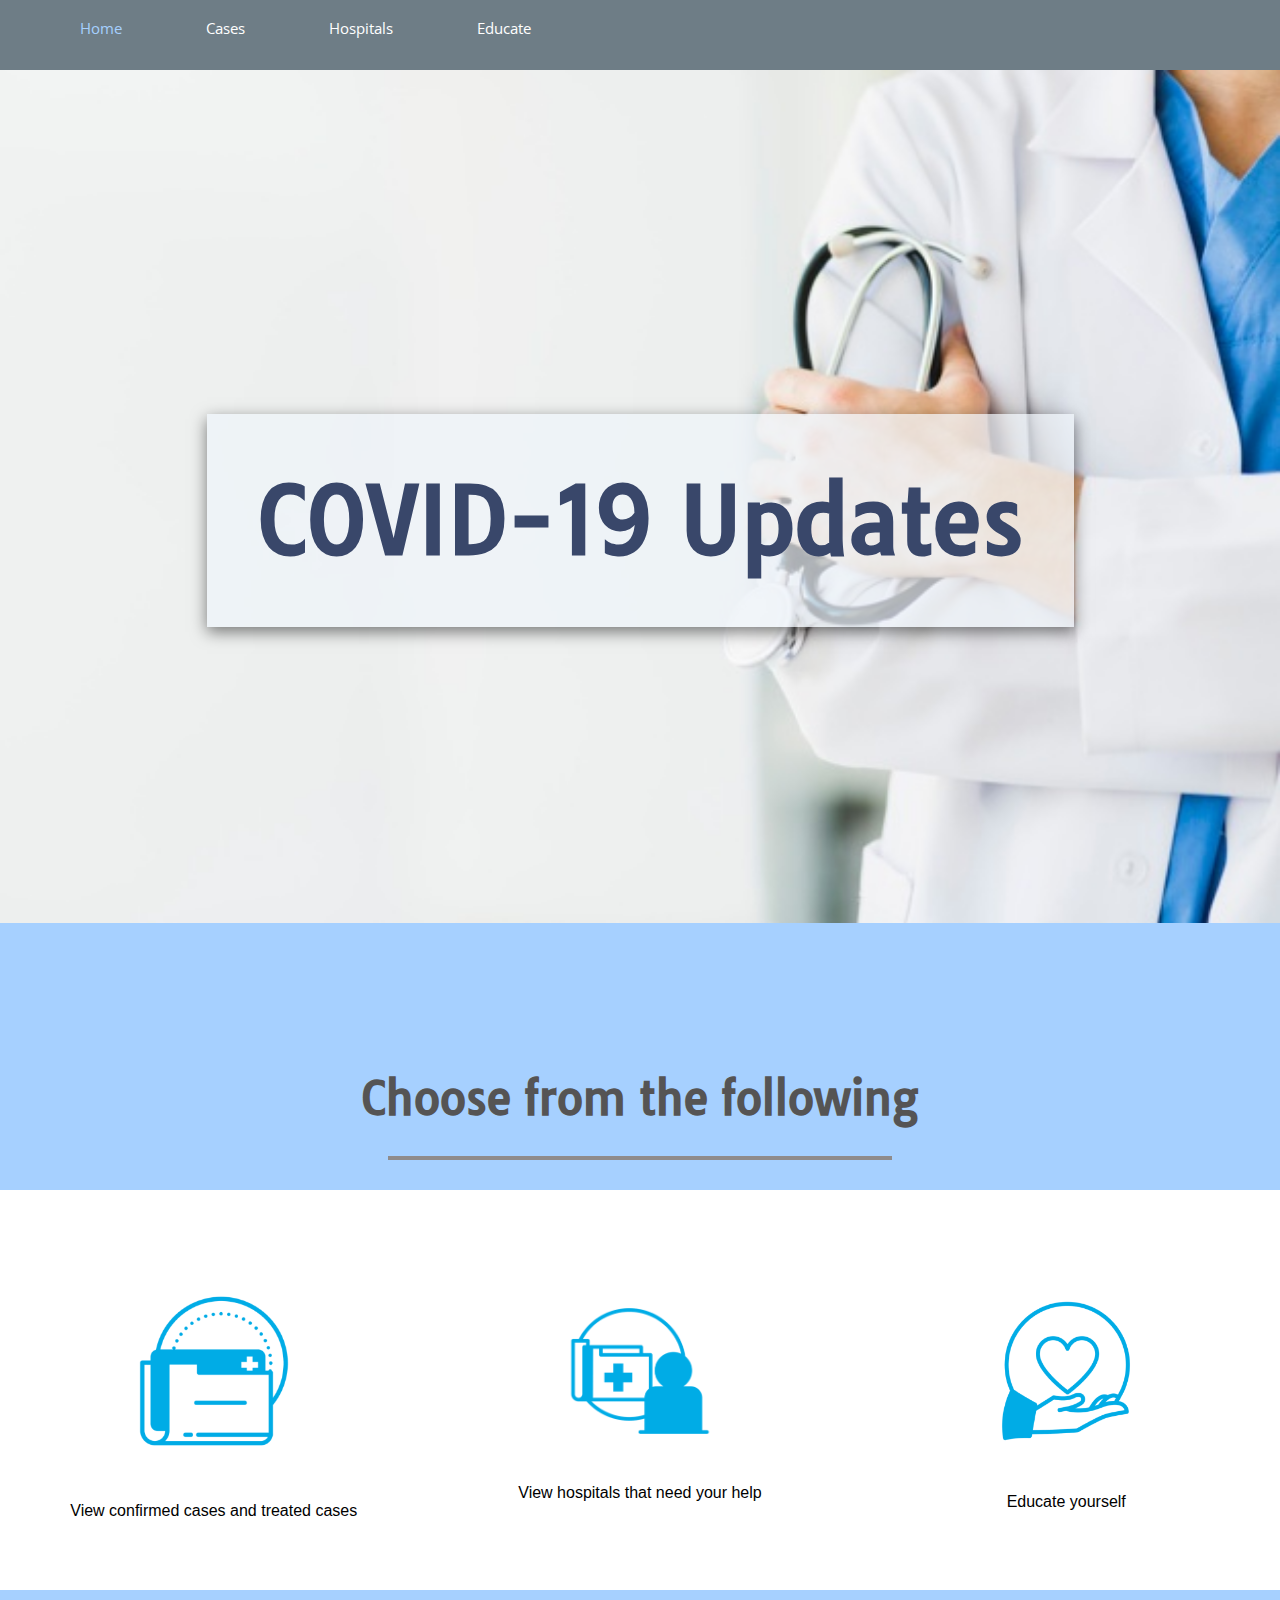
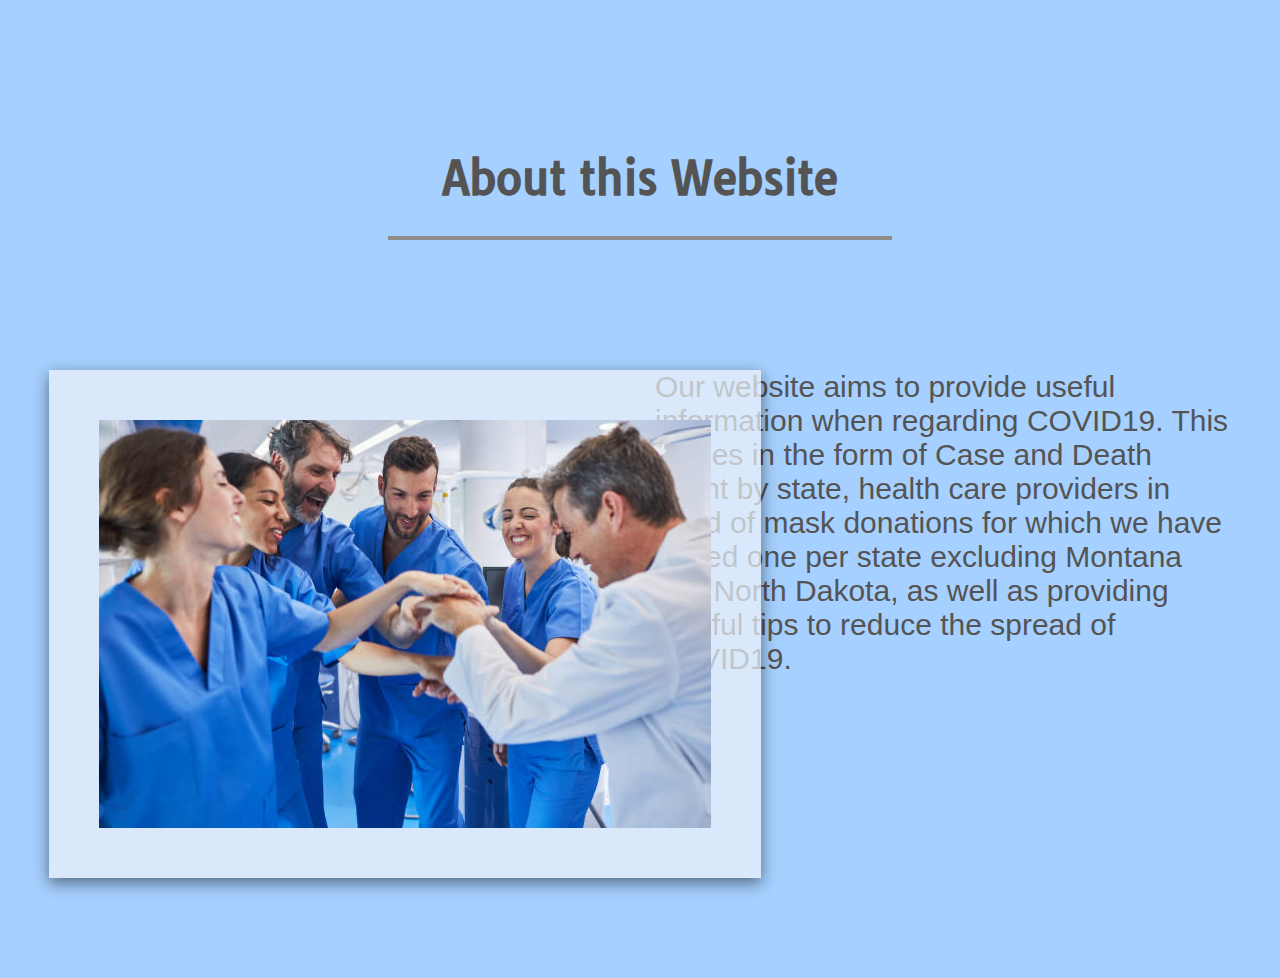
<file: index.html>
<!DOCTYPE html PUBLIC "-//W3C//DTD XHTML 1.0 Transitional//EN" "http://www.w3.org/TR/xhtml1/DTD/xhtml1-transitional.dtd">
<html xmlns="http://www.w3.org/1999/xhtml">
<head>
	<meta http-equiv="Content-Type" content="text/html; charset=iso-8859-1" />
	<meta charset="utf-8">
	<title>Project 2</title>
	<link href="style.css" rel="stylesheet" type="text/css" />
	<!--CHANGE FONT-->
	<link href="https://fonts.googleapis.com/css2?family=Open+Sans&family=Tauri&display=swap" rel="stylesheet">
</head>

<head>

<!--***CREATED A NAVIGATION BAR ***-->
<nav>
<ul>
	<li> <a class="current" href="index.html"> Home </a> </li>
	<li> <a href="cases.html"> Cases </a> </li>
  <li> <a href="hospitals.html"> Hospitals </a> </li>
  <li> <a href="educate.html"> Educate </a> </li
</ul>
</nav>

<body>

<!--Home SECTION -->
<div class= "welcome-content">
	<div class="hero-box">
<h1><center> COVID-19 Updates</center> </h1></head>
	</div>
</div>

<div class= "space"> </div>
<!--OPTIONS SECTION -->
<div class= "content">

	<h2> Choose from the following </h2>

	<div class="thick-line"> </div>

</div>

	<!--WHITE BOX FOR OPTIONS -->
<div class="white-box box-flex-row">

	<div class="col flex-center">
	<a href="cases.html"><img class="icon-size" src="imgs/icon1.png"> </a>
	<p>View confirmed cases and treated cases</p>
	</div>

	<div class="col flex-center">
	<a href="hospitals.html"><img class="icon-size" src="imgs/icon2.png"> </a>
	<p>View hospitals that need your help</p>
	</div>

	<div class="col flex-center">
	<a href="educate.html"><img class="icon-size" src="imgs/icon3.png"> </a>
	<p>Educate yourself</p>
	</div>
</div>


<div class= "space"> </div>

<!-- ABOUT SECTION -->
<div class="section"> </div>
	<div class="container">
			<div class="content">
				<h2> About this Website</h2>

				<div class="thick-line"> </div>

				<div class= "space"> </div>
				<div class="row">
					<div class="inner">
						<img class="hero-box" src="imgs/nurses.jpg">
					</div>
					<div class="inner">
						<p> Our website aims to provide useful information when regarding COVID19. This comes in the form of Case and Death count by state, health care providers in need of mask donations for which we have added one per state excluding Montana and North Dakota, as well as providing helpful tips to reduce the spread of COVID19.</p>
					</div>
				</div>
			</div>
		</div>
<div>

</div>

<div class= "space"> </div>
</body>
</html>
</file>
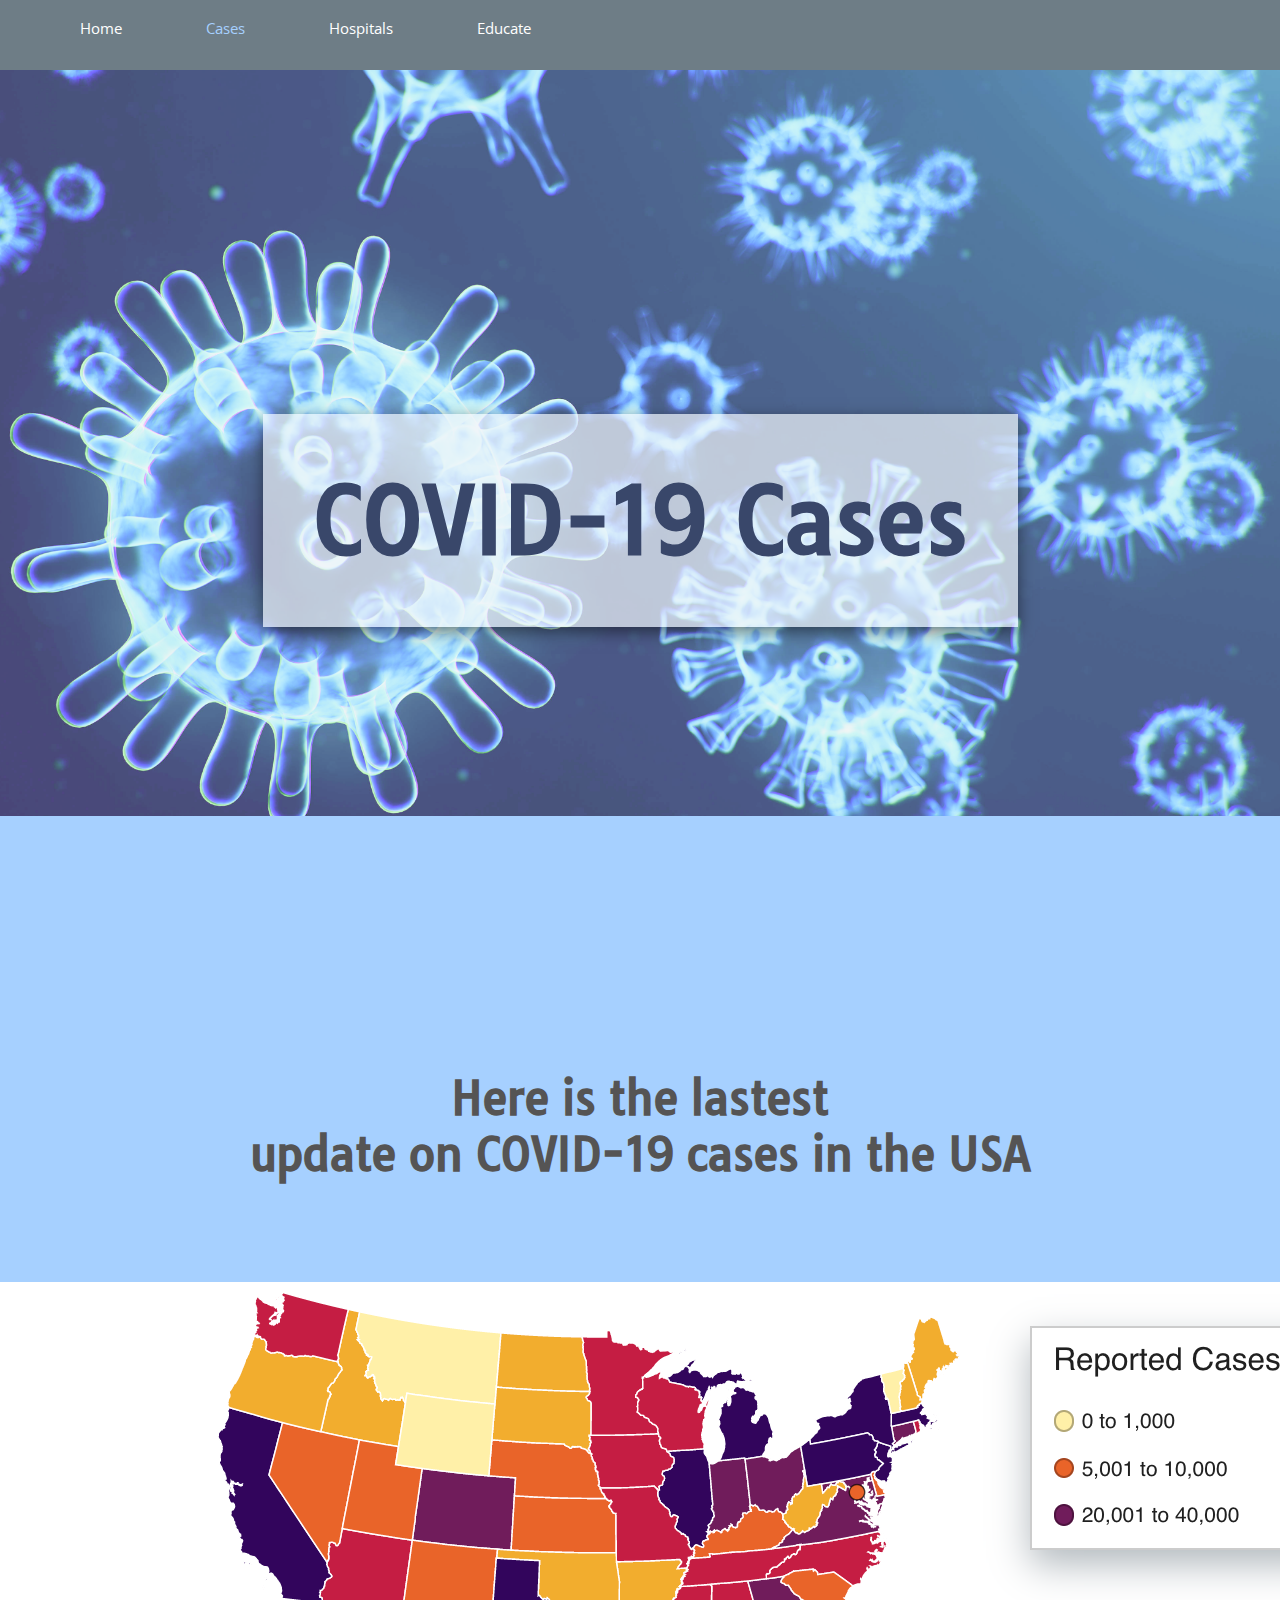
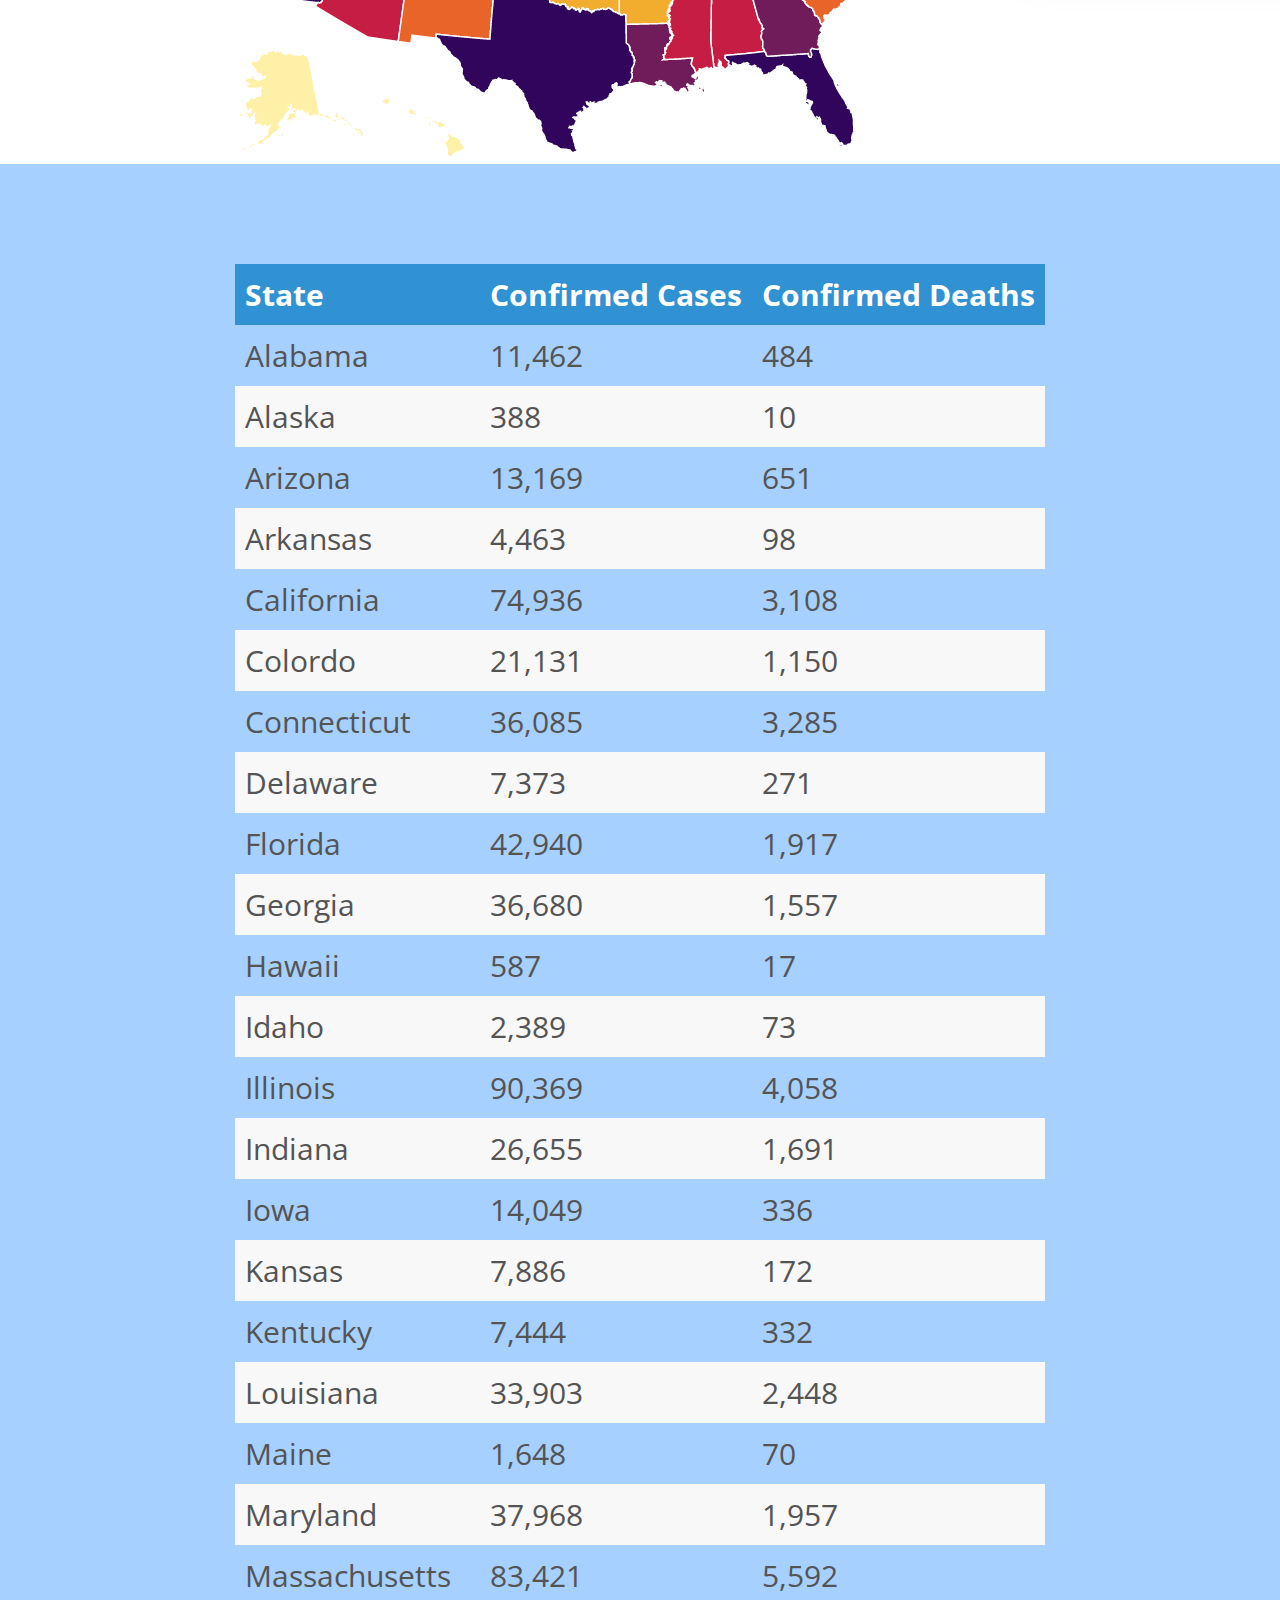
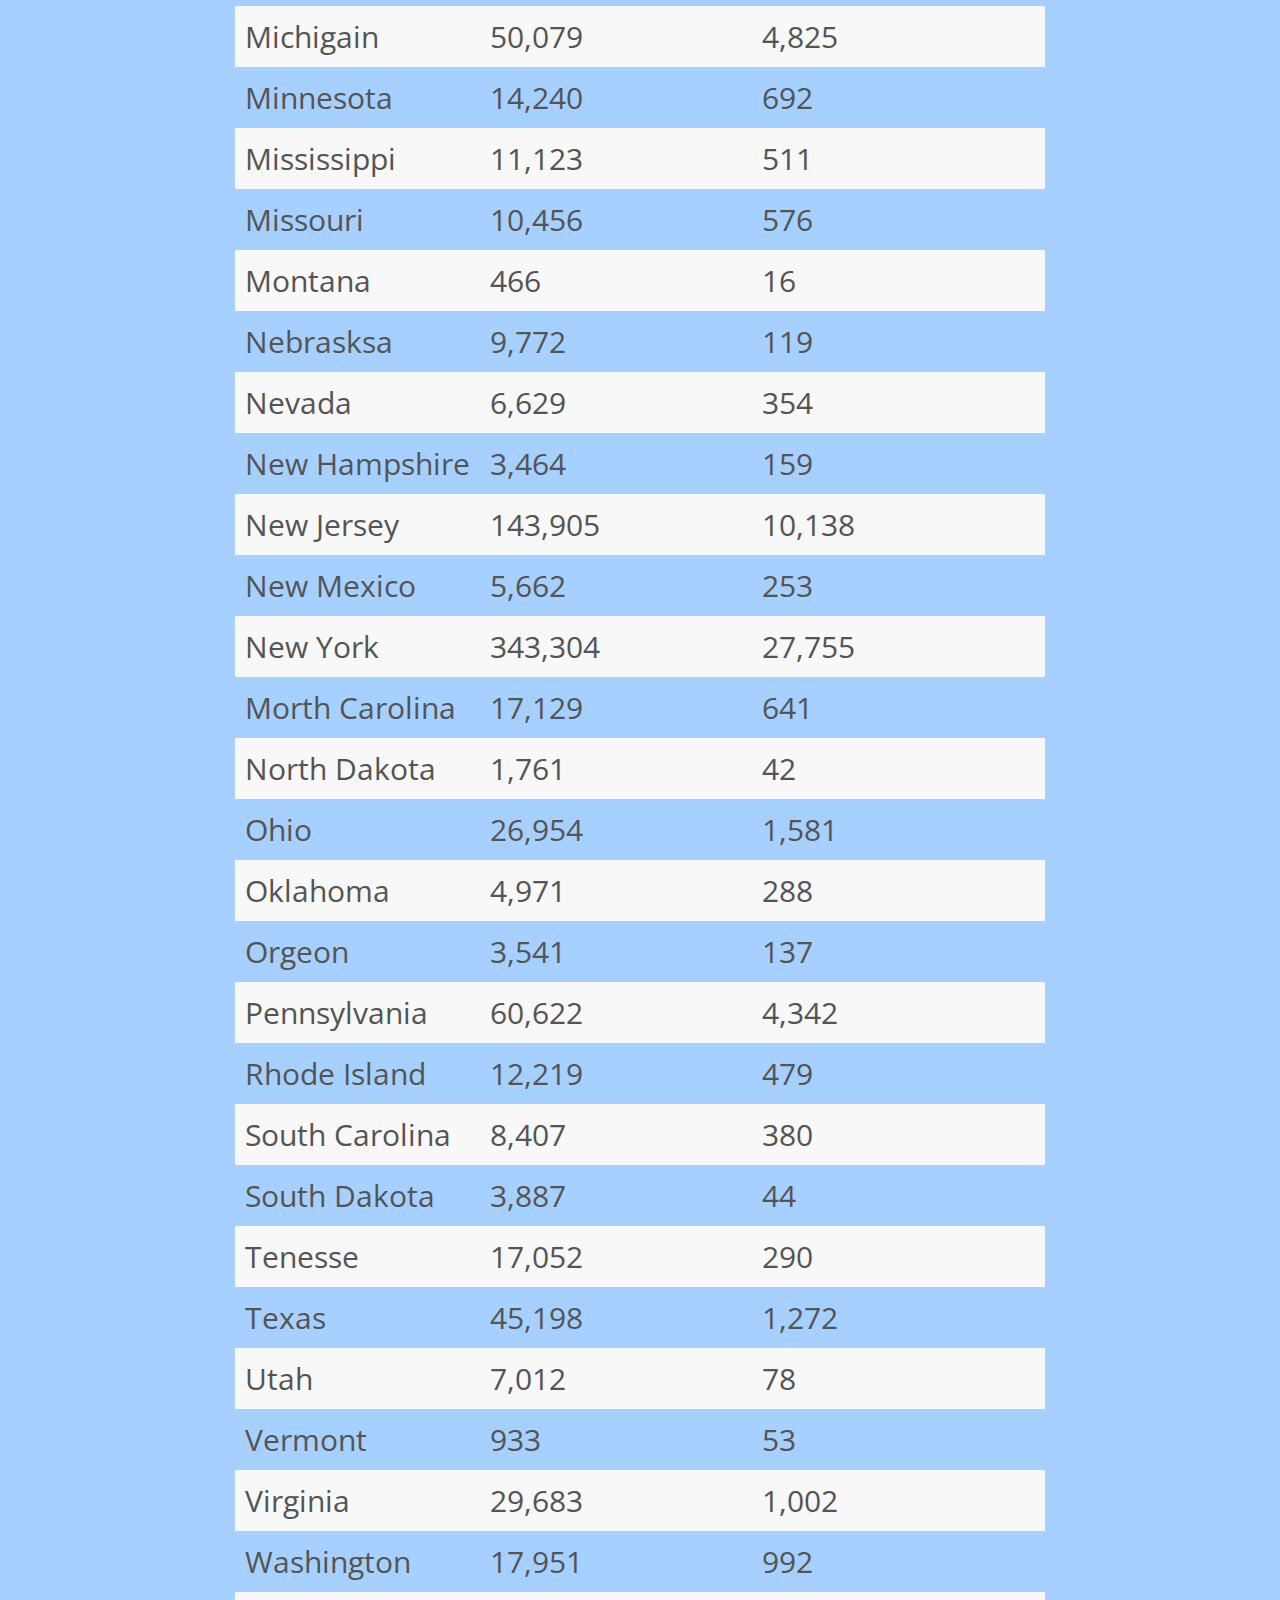
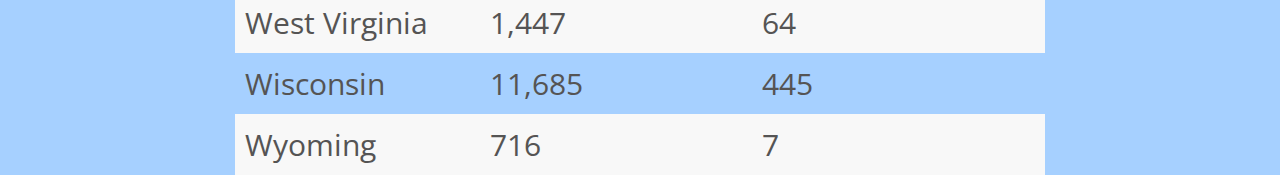
<file: cases.html>
<!DOCTYPE html PUBLIC "-//W3C//DTD XHTML 1.0 Transitional//EN" "http://www.w3.org/TR/xhtml1/DTD/xhtml1-transitional.dtd">
<html xmlns="http://www.w3.org/1999/xhtml">
<head>
	<meta http-equiv="Content-Type" content="text/html; charset=iso-8859-1" />
	<meta charset="utf-8">
	<title>Project 2</title>
	<link href="style.css" rel="stylesheet" type="text/css" />
	<!--CHANGE FONT-->
	<link href="https://fonts.googleapis.com/css2?family=Open+Sans&family=Tauri&display=swap" rel="stylesheet">
</head>

<head>

<!--***CREATED A NAVIGATION BAR ***-->
<nav>
<ul>
	<li> <a href="index.html"> Home </a> </li>
	<li> <a class="current" href="cases.html"> Cases </a> </li>
  <li> <a href="hospitals.html"> Hospitals </a> </li>
  <li> <a href="educate.html"> Educate </a> </li
</ul>
</nav>

<body>

<!--Home SECTION -->
<div class= "cases-content">
	<div class="hero-box">
<h1><center> COVID-19 Cases</center> </h1></head>
	</div>
</div>

<div class="space"> </div>


<!-- ABOUT SECTION -->

<div class="content">
	<h2> Here is the lastest</h2>
	<h2> update on COVID-19 cases in the USA</h2>

	<div class="space"> </div>

</div>



				<img src="imgs/map.png">

	<div class="space"> </div>


<div class= "content">

<!--TABLE OF CASEs & TREATED CASES IN US -->
<table align="center">
	<tr>
		<th>State</th>
		<th>Confirmed Cases </th>
		<th>Confirmed Deaths</th>
	</tr>

	<!--ALABAMA -->
	<tr>
		<td>Alabama</td>
		<td>11,462 </td>
		<td>484</td>
	</tr>

	<!--ALASKA-->
	<tr>
		<td> Alaska</td>
		<td>388 </td>
		<td>10 </td>
	</tr>

	<!--ARIZONA -->
	<tr>
		<td> Arizona</td>
		<td>13,169 </td>
		<td> 651</td>
	</tr>

	<!--ARKANSAS -->
	<tr>
		<td>Arkansas </td>
		<td> 4,463</td>
		<td> 98</td>
	</tr>
	<!--CALIFORNIA -->
	<tr>
		<td>California </td>
		<td> 74,936</td>
		<td> 3,108</td>
	</tr>
	<!--COLORADO -->
	<tr>
		<td>Colordo </td>
		<td> 21,131</td>
		<td>1,150 </td>
	</tr>

	<!--CONNETICUT -->
	<tr>
		<td> Connecticut</td>
		<td>36,085 </td>
		<td>3,285 </td>
	</tr>
	<!--DELAWARE -->
	<tr>
		<td>Delaware </td>
		<td> 7,373</td>
		<td>271 </td>
	</tr>
	<!--FLORIDA -->
	<tr>
		<td> Florida</td>
		<td>42,940 </td>
		<td>1,917 </td>
	</tr>
	<!--GEORGIA -->
	<tr>
		<td> Georgia</td>
		<td>36,680 </td>
		<td>1,557 </td>
	</tr>
	<!--HAWAII -->
	<tr>
		<td> Hawaii</td>
		<td>587 </td>
		<td>17 </td>
	</tr>
	<!--IDAHO -->
	<tr>
		<td> Idaho</td>
		<td>2,389 </td>
		<td> 73</td>
	</tr>
	<!--ILLINOIS -->
	<tr>
		<td> Illinois</td>
		<td>90,369 </td>
		<td> 4,058</td>
	</tr>

	<!--INDIANA -->
	<tr>
		<td> Indiana</td>
		<td>26,655 </td>
		<td> 1,691</td>
	</tr>

	<!--IOWA -->
	<tr>
		<td>Iowa </td>
		<td>14,049 </td>
		<td> 336</td>
	</tr>
	<!--KANSAS -->
	<tr>
		<td>Kansas </td>
		<td>7,886 </td>
		<td>172 </td>
	</tr>
	<!--KENTUCKY -->
	<tr>
		<td>Kentucky </td>
		<td>7,444 </td>
		<td>332 </td>
	</tr>
	<!--LOUISIANA -->
	<tr>
		<td> Louisiana</td>
		<td>33,903 </td>
		<td>2,448 </td>
	</tr>
	<!--MAINE -->
	<tr>
		<td>Maine </td>
		<td>1,648 </td>
		<td> 70</td>
	</tr>
	<!--MARYLAND -->
	<tr>
		<td>Maryland </td>
		<td>37,968 </td>
		<td>1,957 </td>
	</tr>
	<!--MASSACHUSETTS -->
	<tr>
		<td>Massachusetts </td>
		<td>83,421 </td>
		<td>5,592 </td>
	</tr>
	<!--MICHIGAIN -->
	<tr>
		<td> Michigain</td>
		<td>50,079 </td>
		<td>4,825 </td>
	</tr>
	<!--MINNESOTA -->
	<tr>
		<td> Minnesota</td>
		<td>14,240 </td>
		<td>692 </td>
	</tr>
	<!--MISSISSIPPI -->
	<tr>
		<td> Mississippi</td>
		<td>11,123 </td>
		<td>511 </td>
	</tr>
	<!--MISSOURI -->
	<tr>
		<td>Missouri </td>
		<td>10,456 </td>
		<td>576 </td>
	</tr>
	<!--MONTANA -->
	<tr>
		<td> Montana</td>
		<td>466 </td>
		<td>16 </td>
	</tr>
	<!--NEBRASKA -->
	<tr>
		<td> Nebrasksa</td>
		<td>9,772 </td>
		<td>119 </td>
	</tr>
	<!--NEVADA -->
	<tr>
		<td>Nevada </td>
		<td>6,629 </td>
		<td> 354</td>
	</tr>
	<!--NEW HAMPSHIRE -->
	<tr>
		<td>New Hampshire </td>
		<td>3,464 </td>
		<td>159 </td>
	</tr>
	<!--NEW JERSEY -->
	<tr>
		<td> New Jersey</td>
		<td>143,905 </td>
		<td>10,138 </td>
	</tr>
	<!--NEW MEXICO -->
	<tr>
		<td> New Mexico</td>
		<td>5,662 </td>
		<td>253 </td>
	</tr>
	<!--NEW YORK -->
	<tr>
		<td> New York</td>
		<td>343,304 </td>
		<td>27,755 </td>
	</tr>
	<!--NORTH CAROLINA -->
	<tr>
		<td> Morth Carolina</td>
		<td>17,129 </td>
		<td> 641</td>
	</tr>
	<!--NORTH DAKOTA -->
	<tr>
		<td> North Dakota</td>
		<td> 1,761</td>
		<td>42 </td>
	</tr>
	<!--OHIO -->
	<tr>
		<td> Ohio</td>
		<td> 26,954</td>
		<td>1,581 </td>
	</tr>
	<!--OKLAHOMA -->
	<tr>
		<td>Oklahoma </td>
		<td>4,971 </td>
		<td>288 </td>
	</tr>
	<!--OREGON -->
	<tr>
		<td> Orgeon</td>
		<td>3,541 </td>
		<td> 137</td>
	</tr>
	<!--PENNSYLVANIA -->
	<tr>
		<td>Pennsylvania </td>
		<td>60,622 </td>
		<td>4,342 </td>
	</tr>
	<!--RHODE ISLAND -->
	<tr>
		<td>Rhode Island </td>
		<td>12,219 </td>
		<td>479 </td>
	</tr>
	<!--SOUTH CAROLINA -->
	<tr>
		<td>South Carolina </td>
		<td>8,407 </td>
		<td>380 </td>
	</tr>
	<!--SOUTH DAKOTA -->
	<tr>
		<td> South Dakota</td>
		<td>3,887 </td>
		<td>44 </td>
	</tr>
	<!--TENESSEE -->
	<tr>
		<td>Tenesse </td>
		<td>17,052 </td>
		<td>290 </td>
	</tr>
	<!--TEXAS -->
	<tr>
		<td>Texas </td>
		<td>45,198 </td>
		<td>1,272 </td>
	</tr>
	<!--UTAH -->
	<tr>
		<td>Utah </td>
		<td>7,012 </td>
		<td>78 </td>
	</tr>
	<!--VERMONT -->
	<tr>
		<td>Vermont </td>
		<td>933 </td>
		<td>53 </td>
	</tr>
	<!--VIRGINIA -->
	<tr>
		<td>Virginia </td>
		<td>29,683 </td>
		<td>1,002 </td>
	</tr>
	<!--WASHINGTON -->
	<tr>
		<td> Washington</td>
		<td>17,951 </td>
		<td>992 </td>
	</tr>

	<!-- WEST VIRGINIA -->
	<tr>
		<td>West Virginia </td>
		<td>1,447 </td>
		<td>64 </td>
	</tr>
	<!--WISCONSIN -->
	<tr>
		<td> Wisconsin</td>
		<td>11,685 </td>
		<td>445 </td>
	</tr>
	<!--WYOMING -->
	<tr>
		<td>Wyoming </td>
		<td>716 </td>
		<td>7 </td>
	</tr>


</table>

</div>


</body>
</html>
</file>
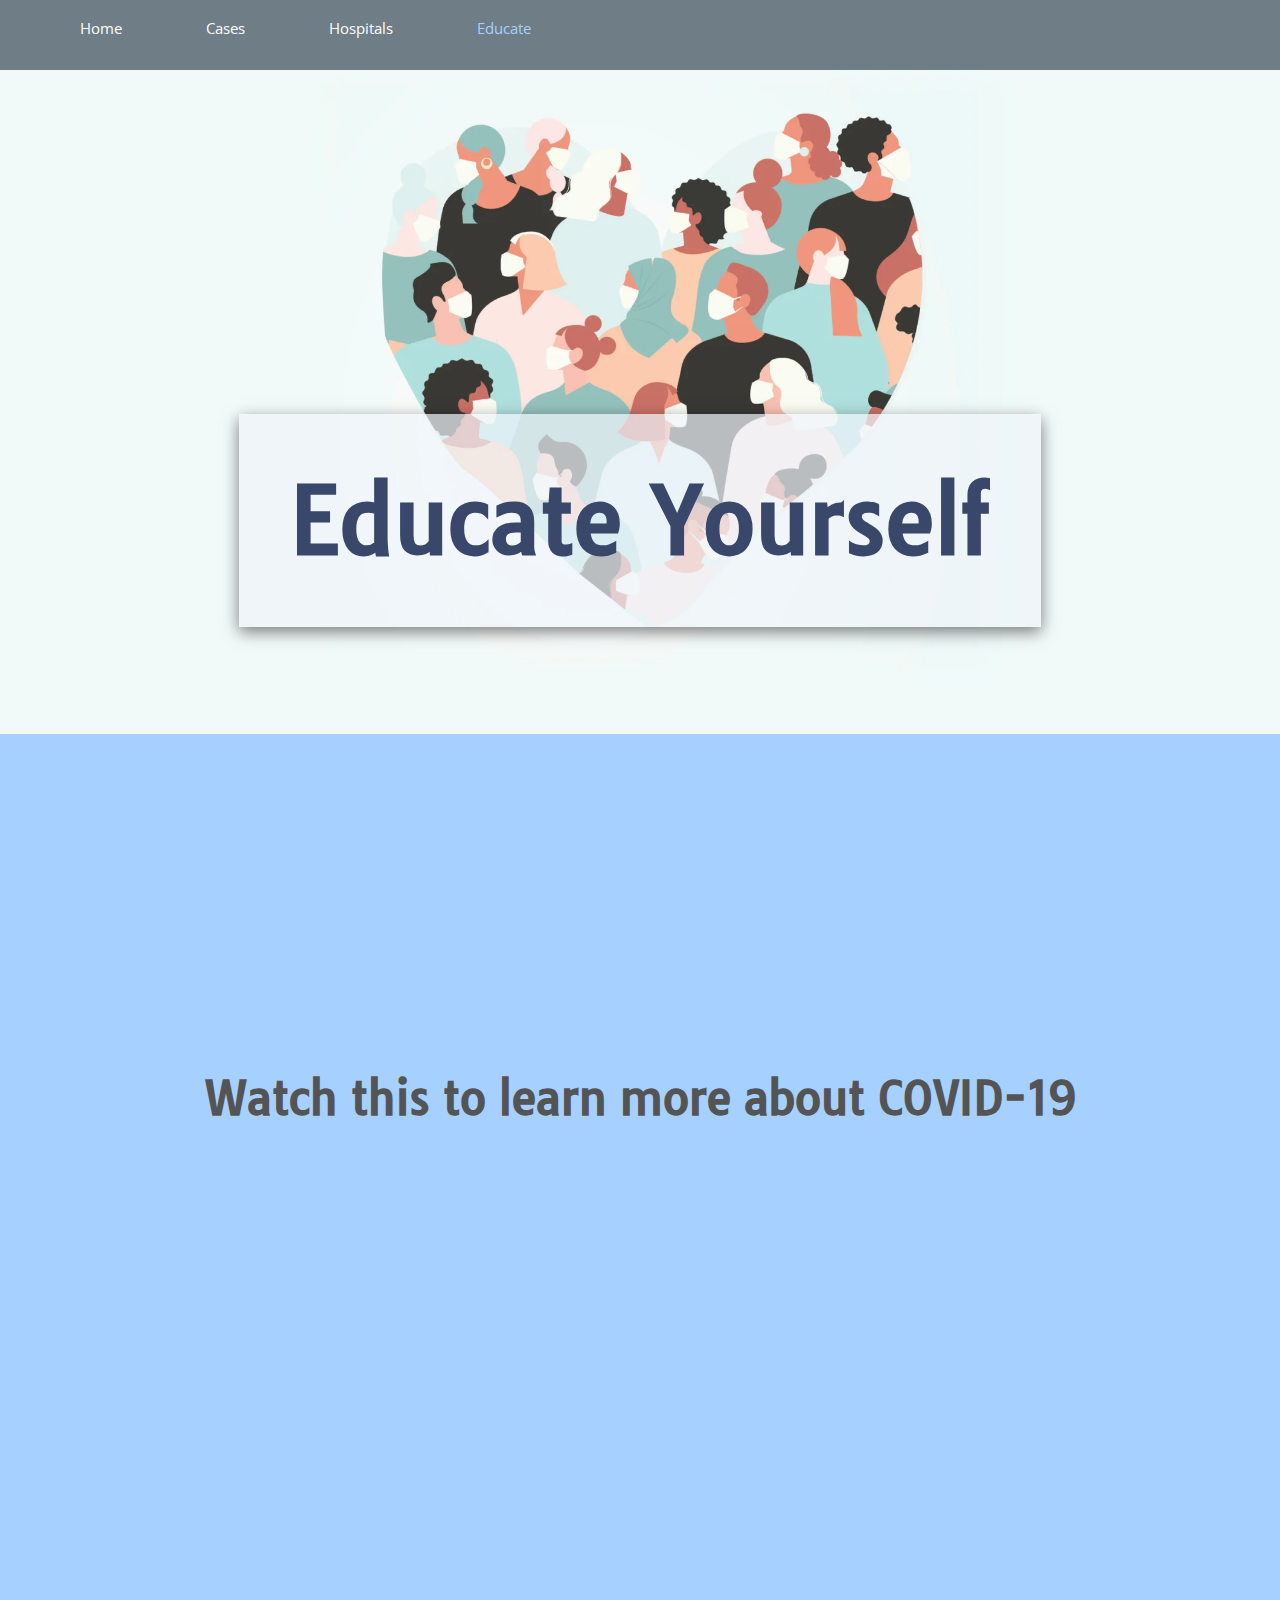
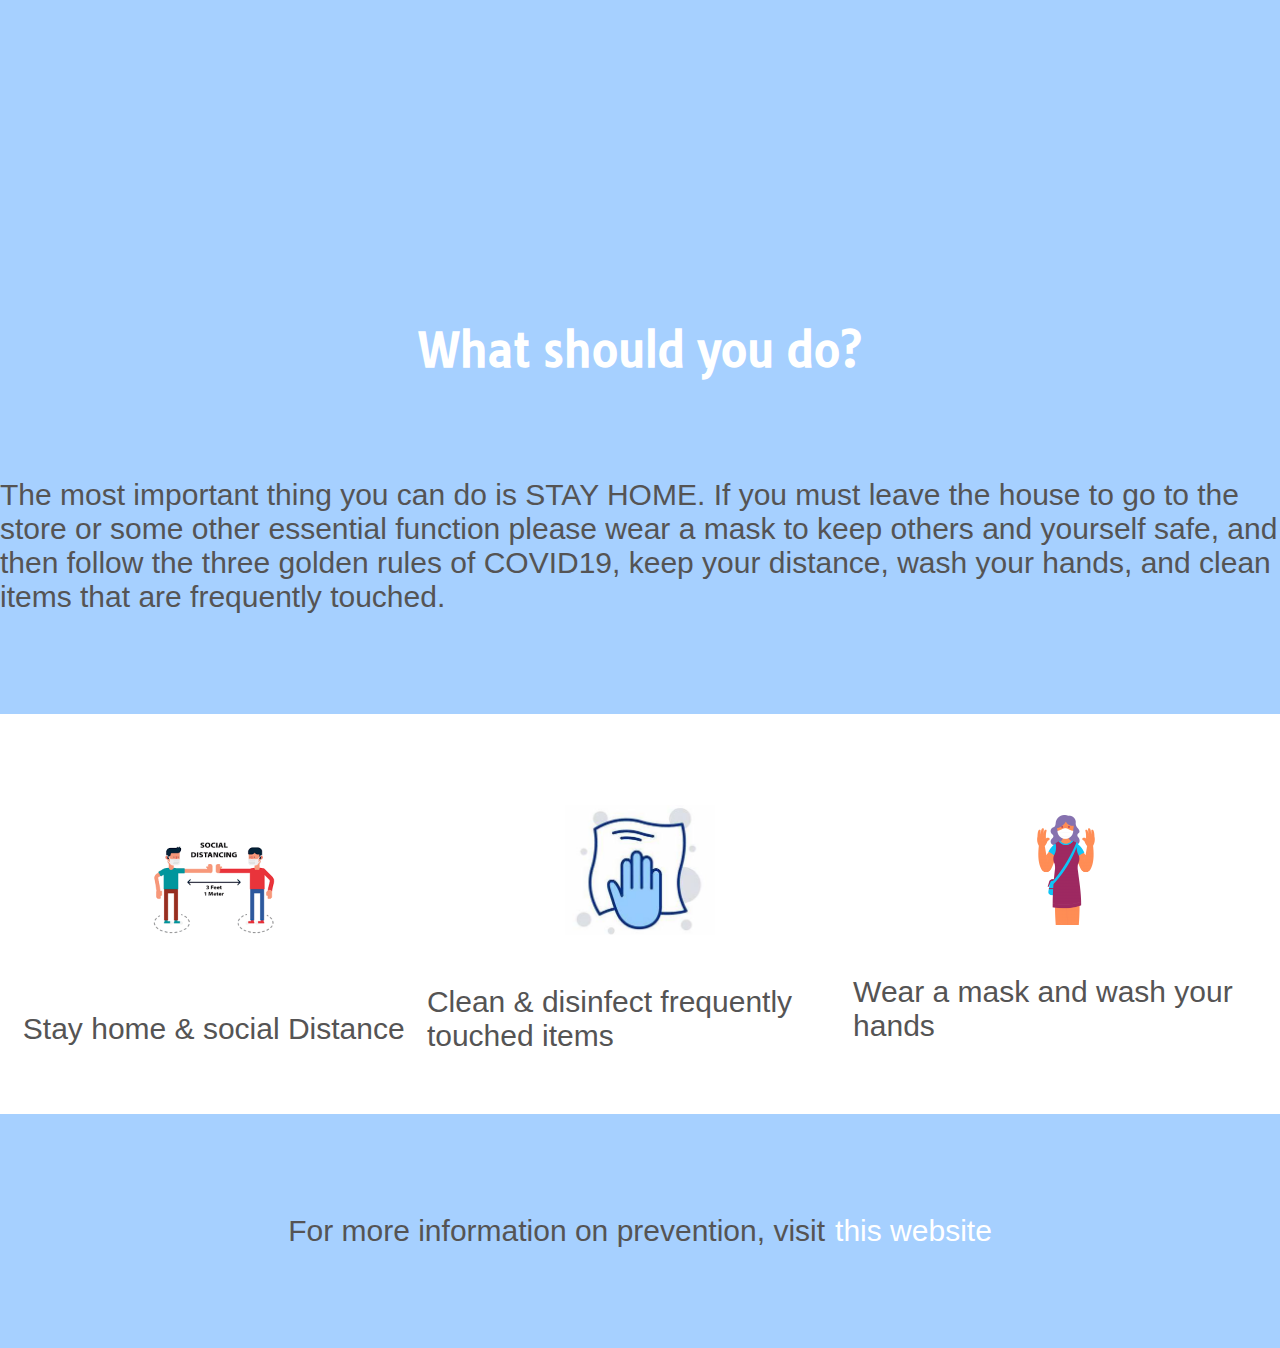
<file: educate.html>
<!DOCTYPE html PUBLIC "-//W3C//DTD XHTML 1.0 Transitional//EN" "http://www.w3.org/TR/xhtml1/DTD/xhtml1-transitional.dtd">
<html xmlns="http://www.w3.org/1999/xhtml">
<head>
	<meta http-equiv="Content-Type" content="text/html; charset=iso-8859-1" />
	<meta charset="utf-8">
	<title>Project 2</title>
	<link href="style.css" rel="stylesheet" type="text/css" />
	<!--CHANGE FONT-->
	<link href="https://fonts.googleapis.com/css2?family=Open+Sans&family=Tauri&display=swap" rel="stylesheet">
</head>

<head>

<!--***CREATED A NAVIGATION BAR ***-->
<nav>
<ul>
	<li> <a href="index.html"> Home </a> </li>
	<li> <a href="cases.html"> Cases </a> </li>
  <li> <a href="hospitals.html"> Hospitals </a> </li>
  <li> <a class="current" href="educate.html"> Educate </a> </li
</ul>
</nav>

<body>


  <!--Home SECTION -->
  <div class= "educate-content">
  	<div class="hero-box">
  <h1><center> Educate Yourself</center> </h1></head>
  	</div>
  </div>


  <!-- ABOUT SECTION -->
<div class = "space" </div>
<div class="container">
  <div class="content">
  	<h2> Watch this to learn more about COVID-19</h2>

	<div class = "space" </div>

<iframe width="1280" height="496" src="https://www.youtube.com/embed/BtN-goy9VOY" frameborder="0" allow="accelerometer; autoplay; encrypted-media; gyroscope; picture-in-picture" allowfullscreen></iframe>
</div>
<div class = "space" </div>

	<div class = "space" </div>
	  <div class="about-content">
	  	<h2> What should you do?</h2>
				<div class = "space" </div>
			<p>
			The most important thing you can do is STAY HOME. If you must leave the house to go to the store or some other essential function please wear a mask to keep others and yourself safe, and then follow the three golden rules of COVID19, keep your distance, wash your hands, and clean items that are frequently touched.</p>
	</div>

<div class = "space" </div>

</div>


		<!--WHITE BOX FOR OPTIONS -->
	<div class="white-box box-flex-row">

		<div class="col flex-center">
		<a href="cases.html"><img class="icon-size" src="imgs/distance.png"> </a>
		<p>Stay home & social Distance</p>
		</div>

		<div class="col flex-center">
		<a href="hospitals.html"><img class="icon-size" src="imgs/disinfect.jpg"> </a>
		<p>Clean & disinfect frequently touched items</p>
		</div>

		<div class="col flex-center">
		<a href="educate.html"><img class="icon-size" src="imgs/mask.png"> </a>
		<p>Wear a mask and wash your hands</p>
		</div>
	</div>

	<div class= "space"> </div>

<div>
	<p> For more information on prevention, visit  <a href="https://www.cdc.gov/coronavirus/2019-ncov/prevent-getting-sick/prevention.html">  this website</a> </p>
</div>

	<div class= "space"> </div>

  </body>
  </html>
</file>
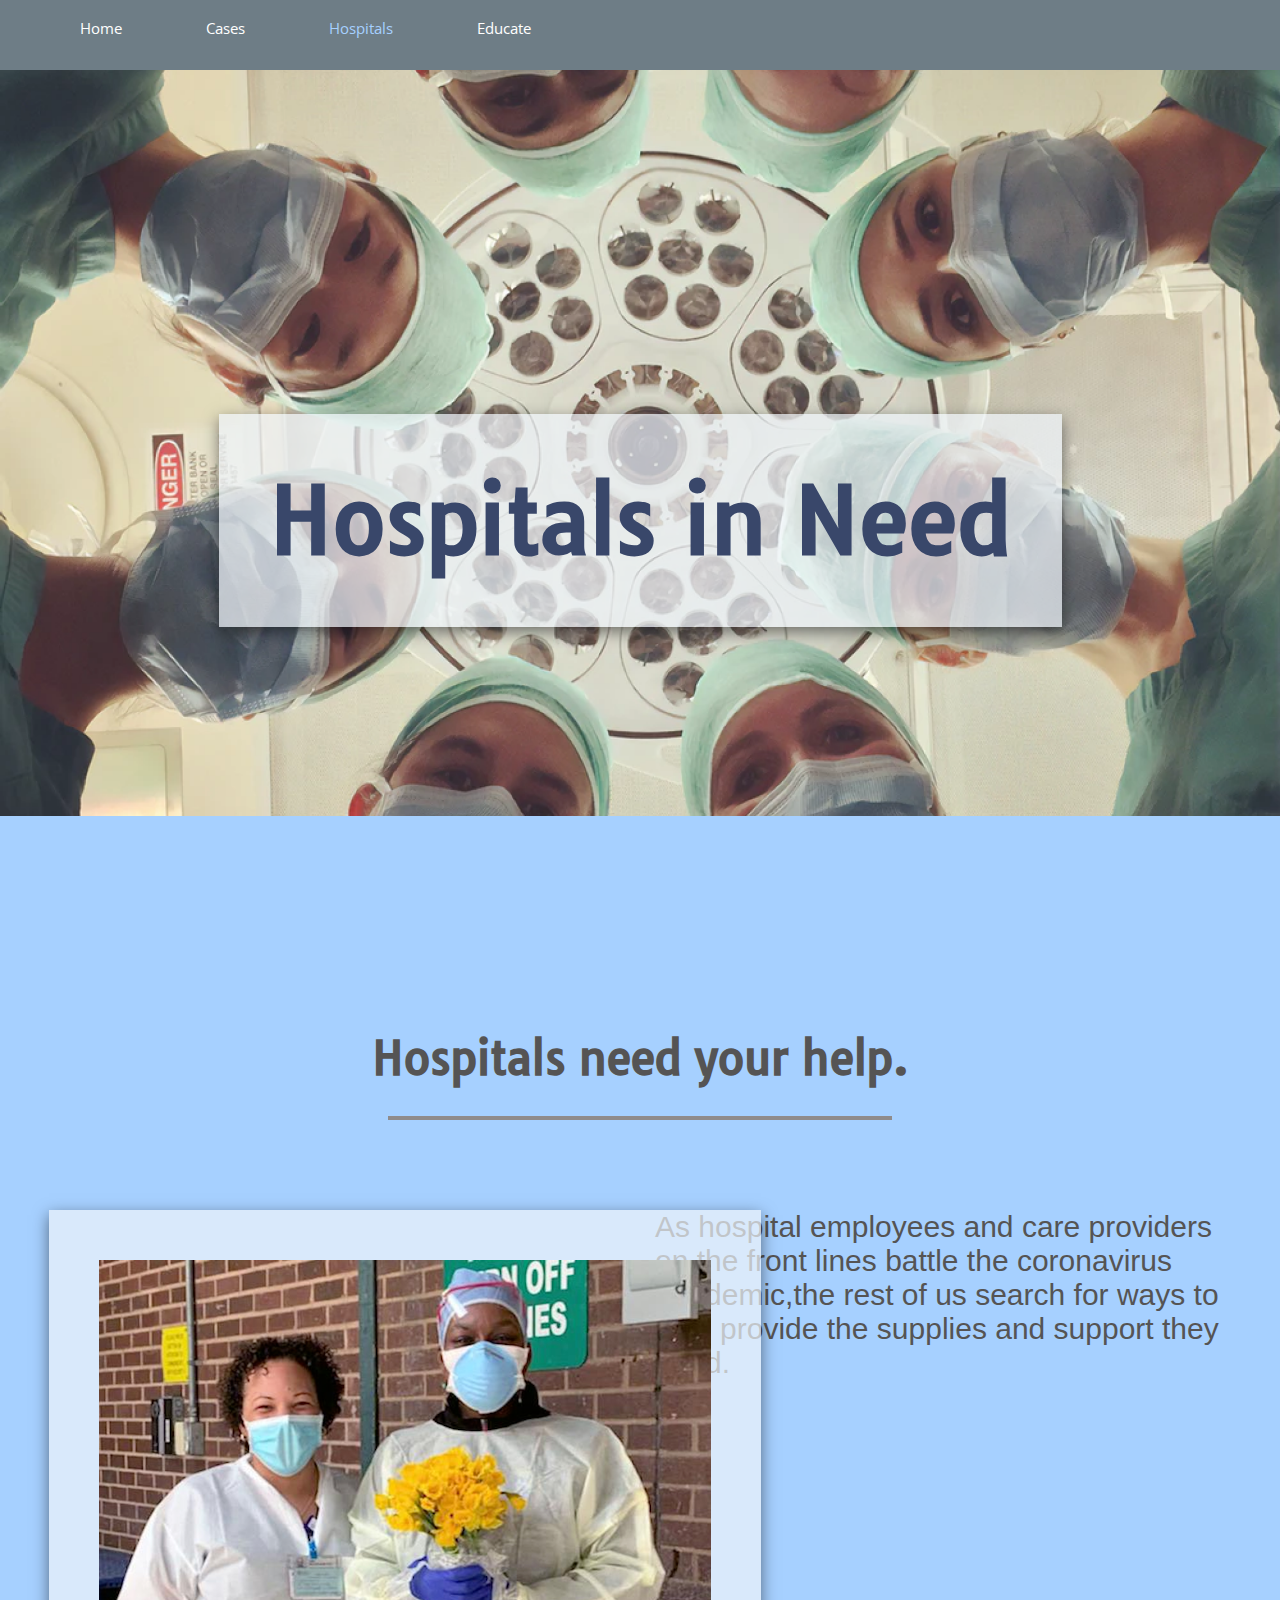
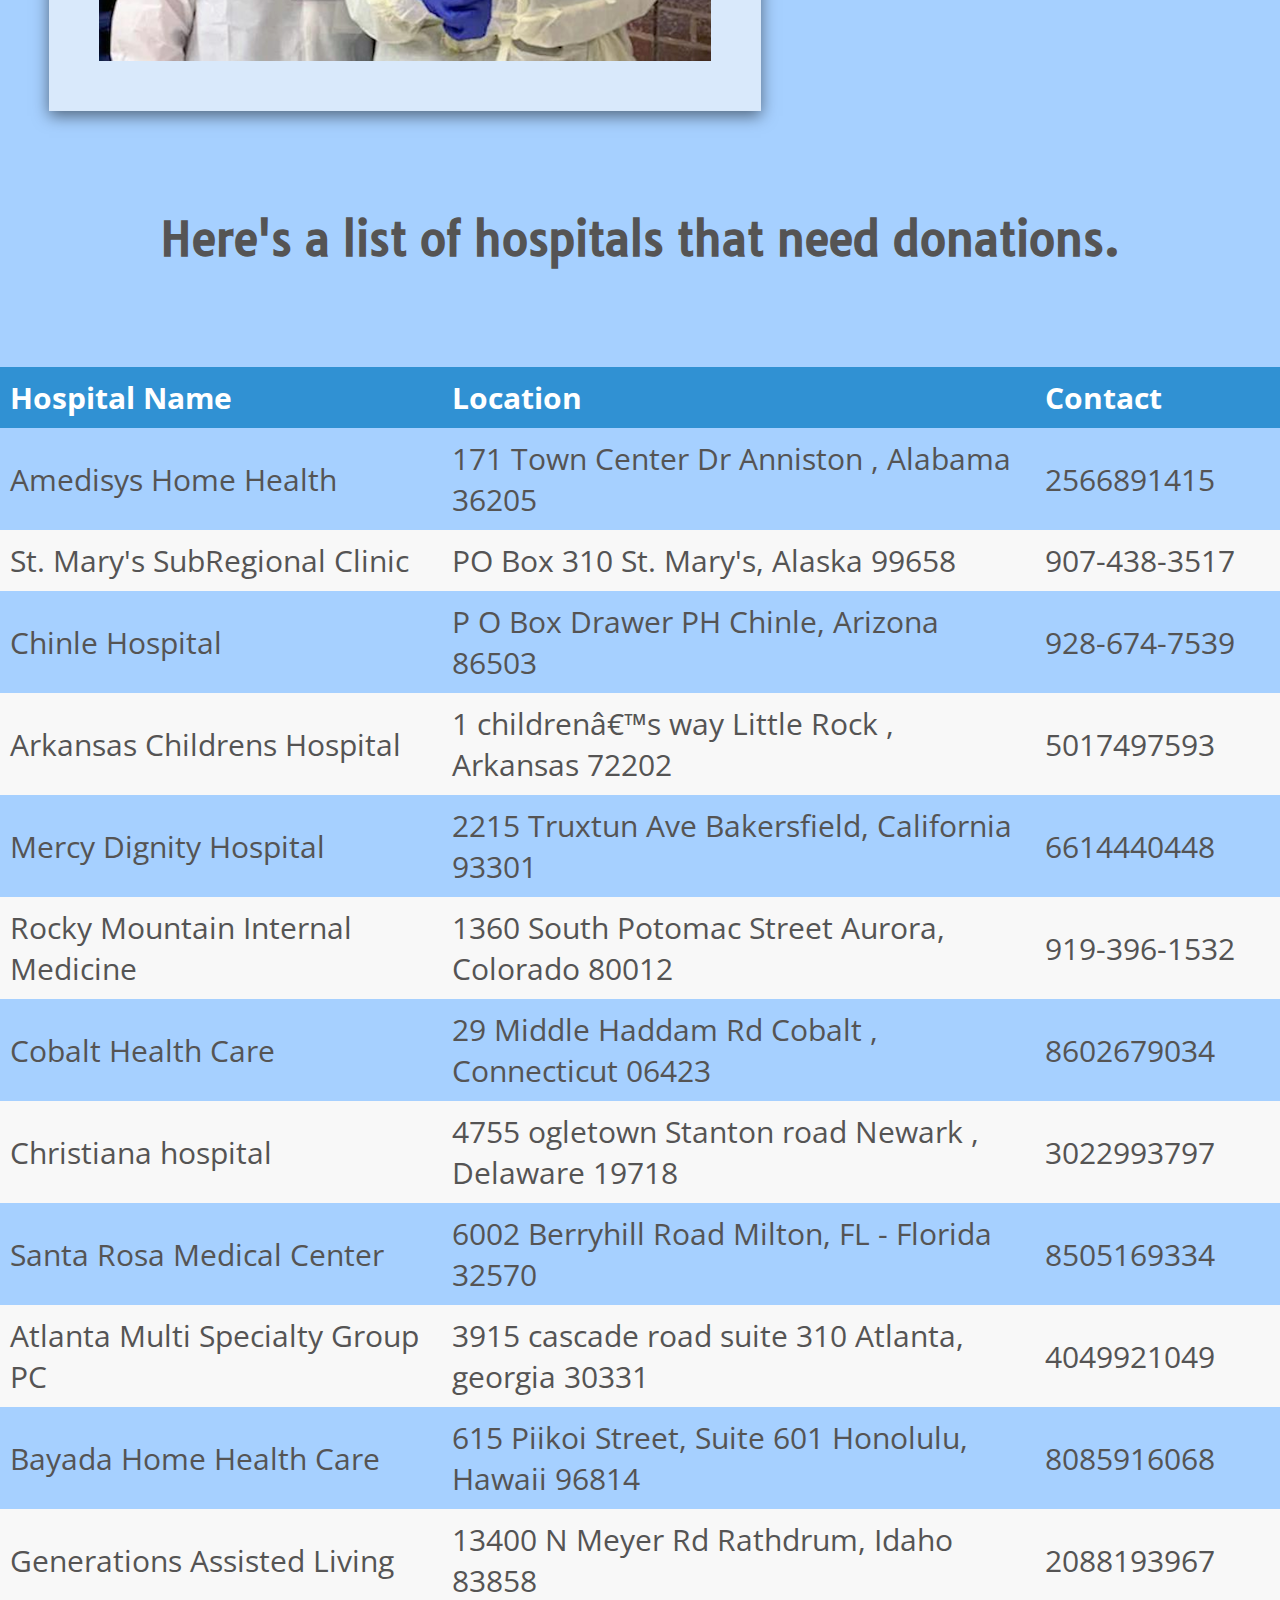
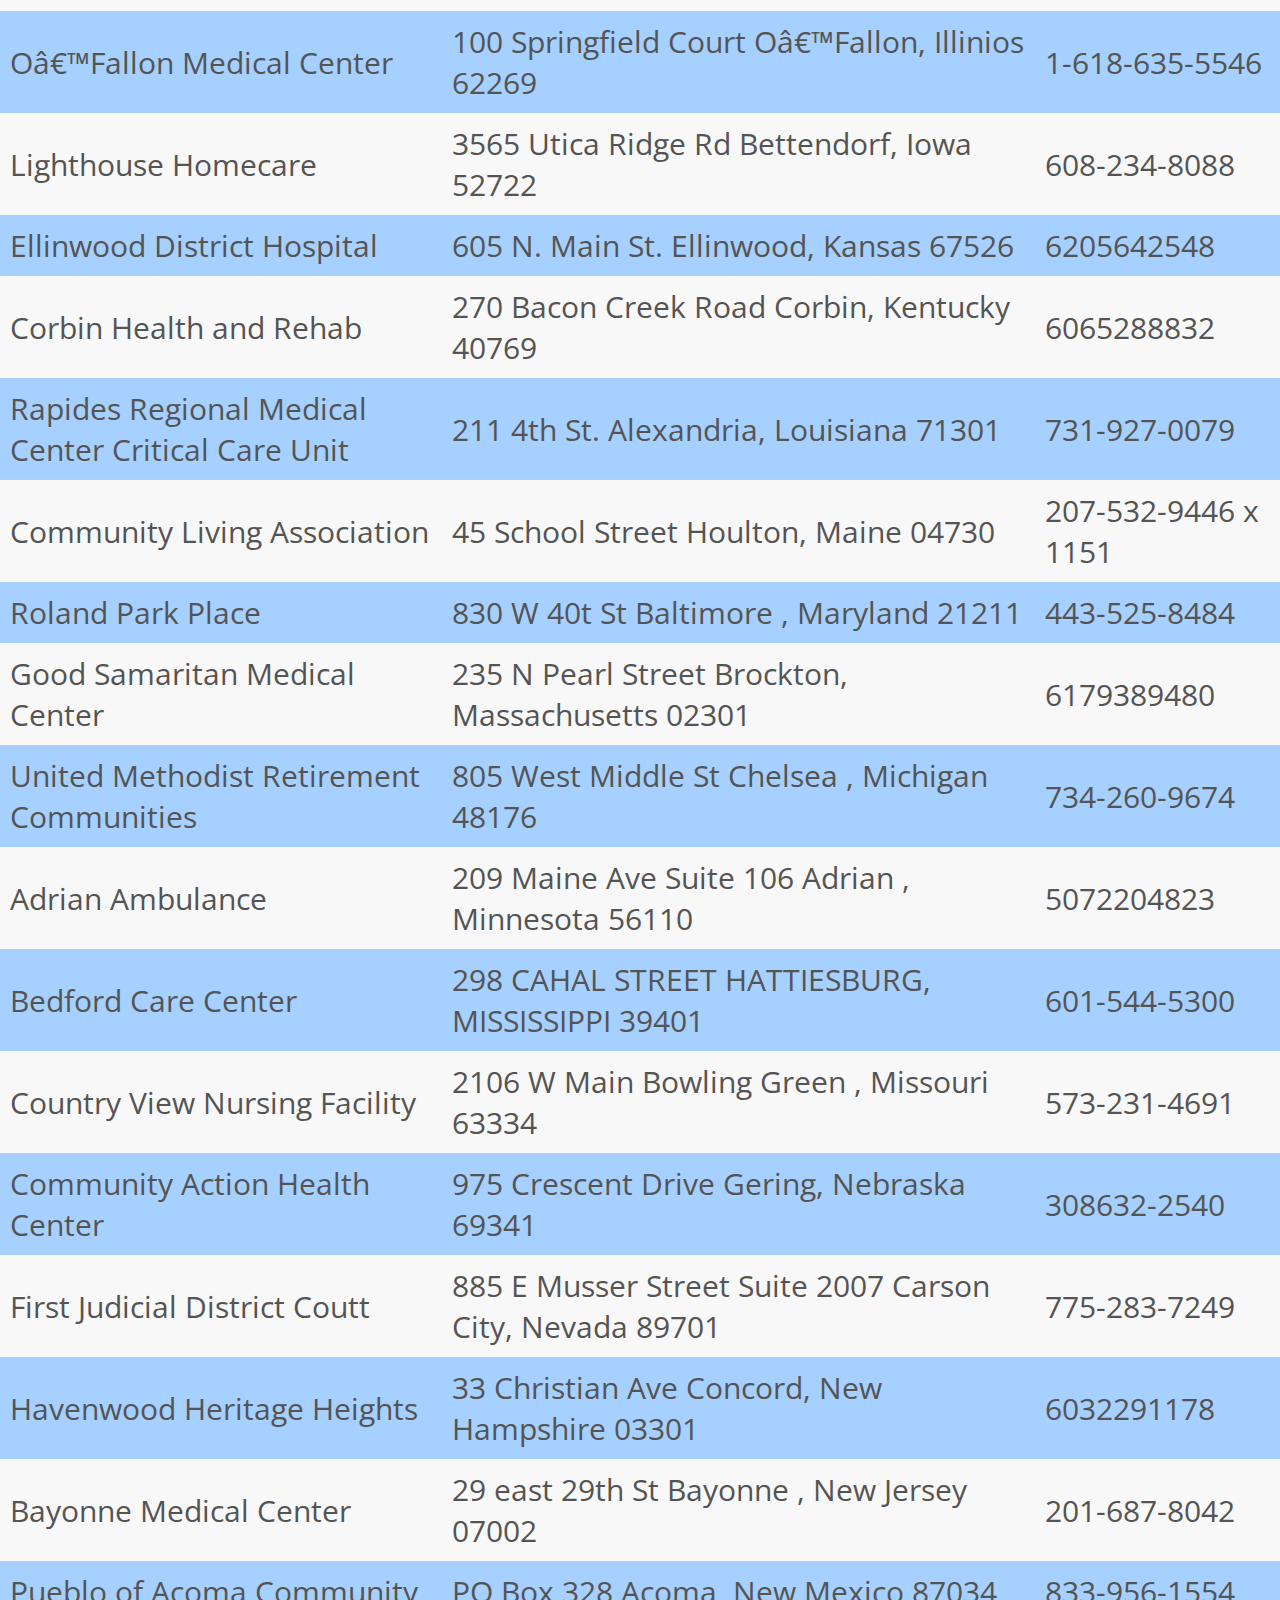
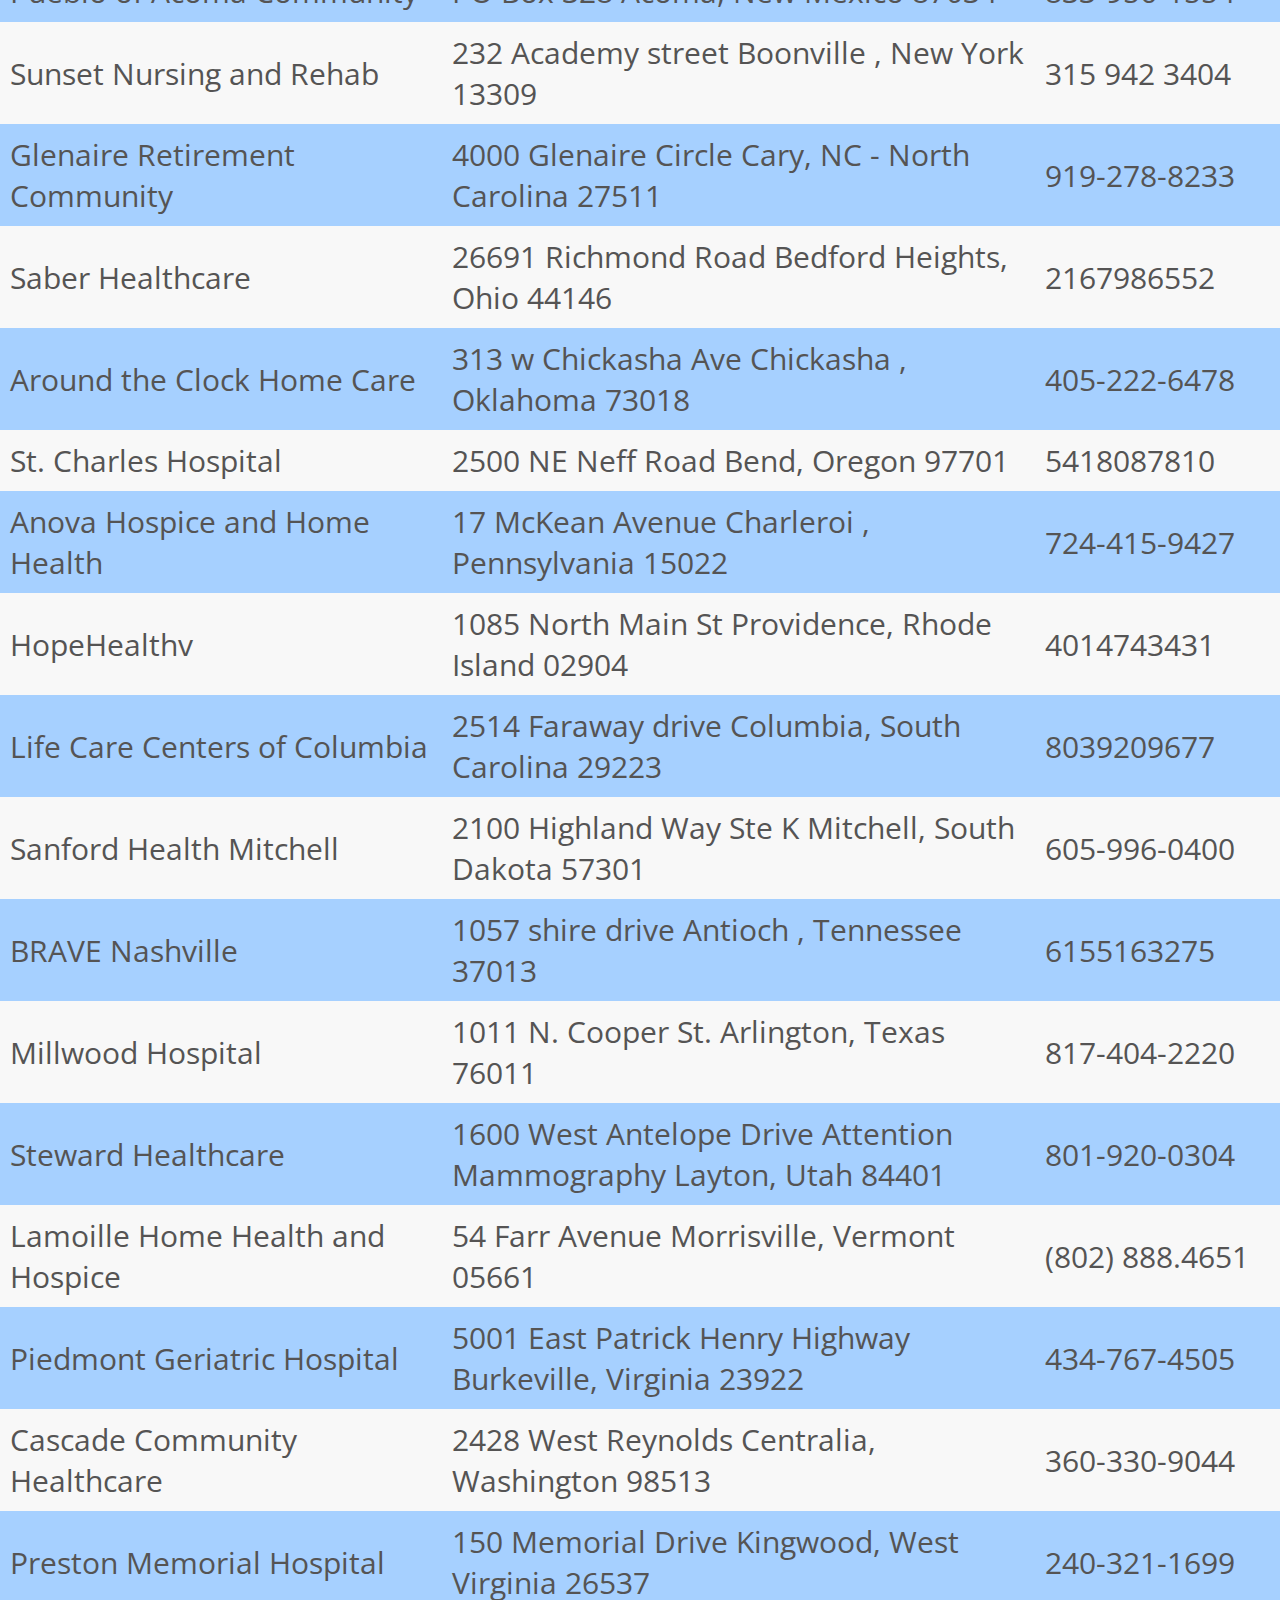
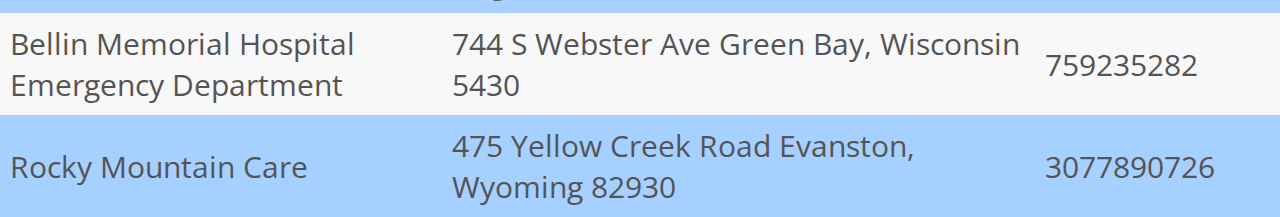
<file: hospitals.html>
<!DOCTYPE html PUBLIC "-//W3C//DTD XHTML 1.0 Transitional//EN" "http://www.w3.org/TR/xhtml1/DTD/xhtml1-transitional.dtd">
<html xmlns="http://www.w3.org/1999/xhtml">
<head>
	<meta http-equiv="Content-Type" content="text/html; charset=iso-8859-1" />
	<meta charset="utf-8">
	<title>Project 2</title>
	<link href="style.css" rel="stylesheet" type="text/css" />
	<!--CHANGE FONT-->
	<link href="https://fonts.googleapis.com/css2?family=Open+Sans&family=Tauri&display=swap" rel="stylesheet">
</head>

<head>

<!--***CREATED A NAVIGATION BAR ***-->
<nav>
<ul>
	<li> <a href="index.html"> Home </a> </li>
	<li> <a href="cases.html"> Cases </a> </li>
  <li> <a class="current" href="hospitals.html"> Hospitals </a> </li>
  <li> <a href="educate.html"> Educate </a> </li>
</ul>
</nav>
<body>


  <!--Home SECTION -->
  <div class= "content hospital-content">
  	<div class="hero-box">
  <h1><center> Hospitals in Need</center> </h1></head>
  	</div>
  </div>


  <!-- ABOUT SECTION -->
<div class= "section"> </div>
<div class="container">
  <div class="content">
  	<h2> Hospitals need your help.</h2>
		<div class="thick-line"> </div>
<div class= "section"> </div>


<div class="row">
	<div class="inner">
		<img class="hero-box" src="imgs/nurses2.png">
	</div>
	<div class="inner">
		<p> As hospital employees and care providers on the front lines battle the coronavirus pandemic,the rest of us search for ways to help provide the supplies and support they need.</p>
	</div>
</div>


<div class="space" ></div>
	<h2>Here's a list of hospitals that need donations.</h2>

		<div class= "space"> </div>

<!--TABLE OF Hospitalss -->
<table align="center">
	<tr>
		<th>Hospital Name</th>
		<th>Location </th>
		<th>Contact</th>
	</tr>


	<tr>
		<td>Amedisys Home Health </td>
		<td>171 Town Center Dr
			Anniston , Alabama 36205 </td>
		<td>2566891415 </td>
	</tr>
	<tr>
		<td>St. Mary's SubRegional Clinic </td>
		<td> PO Box 310
			St. Mary's, Alaska 99658</td>
		<td> 907-438-3517</td>
	</tr>

	<tr>
		<td>Chinle Hospital </td>
		<td>P O Box Drawer PH
			Chinle, Arizona 86503 </td>
		<td>928-674-7539 </td>
	</tr>

	<tr>
		<td>Arkansas Childrens Hospital  </td>
		<td> 1 children’s way
			Little Rock , Arkansas 72202</td>
		<td>5017497593 </td>
	</tr>

	<tr>
		<td>Mercy Dignity Hospital </td>
		<td>2215 Truxtun Ave
			Bakersfield, California 93301 </td>
		<td> 6614440448</td>
	</tr>

	<tr>
		<td>Rocky Mountain Internal Medicine </td>
		<td>1360 South Potomac Street
			Aurora, Colorado 80012 </td>
		<td> 919-396-1532</td>
	</tr>
	<tr>
		<td>Cobalt Health Care</td>
		<td>29 Middle Haddam Rd
			Cobalt , Connecticut 06423</td>
		<td>8602679034</td>
	</tr>
	<tr>
		<td>Christiana hospital</td>
		<td>4755 ogletown Stanton road
			Newark , Delaware 19718</td>
		<td>3022993797</td>
	</tr>

	<tr>
		<td>Santa Rosa Medical Center</td>
		<td>6002 Berryhill Road
			Milton, FL - Florida 32570</td>
		<td>8505169334</td>
	</tr>

	<tr>
		<td>Atlanta Multi Specialty Group PC</td>
		<td>3915 cascade road suite 310
			Atlanta, georgia 30331</td>
		<td>4049921049</td>
	</tr>

	<tr>
		<td>Bayada Home Health Care</td>
		<td>615 Piikoi Street, Suite 601
			Honolulu, Hawaii 96814</td>
		<td>8085916068</td>
	</tr>

	<tr>
		<td>Generations Assisted Living</td>
		<td>13400 N Meyer Rd
			Rathdrum, Idaho 83858</td>
		<td>2088193967</td>
	</tr>

	<tr>
		<td>O’Fallon Medical Center</td>
		<td>100 Springfield Court
			O’Fallon, Illinios 62269</td>
		<td>1-618-635-5546</td>
	</tr>

	<tr>
		<td>Lighthouse Homecare</td>
		<td>3565 Utica Ridge Rd
			Bettendorf, Iowa 52722</td>
		<td>608-234-8088</td>
	</tr>

	<tr>
		<td>Ellinwood District Hospital</td>
		<td>605 N. Main St.
			Ellinwood, Kansas 67526</td>
		<td>6205642548</td>
	</tr>

	<tr>
		<td>Corbin Health and Rehab </td>
		<td>270 Bacon Creek Road
			Corbin, Kentucky 40769</td>
		<td>6065288832</td>
	</tr>

	<tr>
		<td>Rapides Regional Medical Center Critical Care Unit</td>
		<td>211 4th St.
			Alexandria, Louisiana 71301</td>
		<td>731-927-0079</td>
	</tr>

	<tr>
		<td>Community Living Association</td>
		<td>45 School Street
			Houlton, Maine 04730</td>
		<td>207-532-9446 x 1151</td>
	</tr>

	<tr>
		<td>Roland Park Place</td>
		<td>830 W 40t St
			Baltimore , Maryland 21211</td>
		<td>443-525-8484</td>
	</tr>

	<tr>
		<td>Good Samaritan Medical Center</td>
		<td>235 N Pearl Street
			Brockton, Massachusetts 02301</td>
		<td>6179389480</td>
	</tr>

	<tr>
		<td>United Methodist Retirement Communities </td>
		<td>805 West Middle St
			Chelsea , Michigan 48176</td>
		<td>734-260-9674</td>
	</tr>

	<tr>
		<td>Adrian Ambulance </td>
		<td>209 Maine Ave Suite 106
			Adrian , Minnesota 56110</td>
		<td>5072204823</td>
	</tr>

	<tr>
		<td>Bedford Care Center</td>
		<td>298 CAHAL STREET
			HATTIESBURG, MISSISSIPPI 39401</td>
		<td>601-544-5300</td>
	</tr>

	<tr>
		<td>Country View Nursing Facility </td>
		<td>2106 W Main
			Bowling Green , Missouri 63334</td>
		<td>573-231-4691</td>
	</tr>
	<tr>
		<td>Community Action Health Center</td>
		<td>975 Crescent Drive
			Gering, Nebraska 69341</td>
		<td>308632-2540</td>
	</tr>

	<tr>
		<td>First Judicial District Coutt</td>
		<td>885 E Musser Street Suite 2007
			Carson City, Nevada 89701</td>
		<td>775-283-7249</td>
	</tr>

	<tr>
		<td>Havenwood Heritage Heights</td>
		<td>33 Christian Ave
			Concord, New Hampshire 03301</td>
		<td>6032291178</td>
	</tr>

	<tr>
		<td>Bayonne Medical Center </td>
		<td>29 east 29th St
			Bayonne , New Jersey 07002</td>
		<td>201-687-8042</td>
	</tr>

	<tr>
		<td>Pueblo of Acoma Community </td>
		<td>PO Box 328
			Acoma, New Mexico 87034</td>
		<td>833-956-1554</td>
	</tr>

	<tr>
		<td>Sunset Nursing and Rehab</td>
		<td>232 Academy street
			Boonville , New York 13309</td>
		<td>315 942 3404</td>
	</tr>

	<tr>
		<td>Glenaire Retirement Community</td>
		<td>4000 Glenaire Circle
			Cary, NC - North Carolina 27511</td>
		<td>919-278-8233</td>
	</tr>

	<tr>
		<td>Saber Healthcare</td>
		<td>26691 Richmond Road
			Bedford Heights, Ohio 44146</td>
		<td>2167986552</td>
	</tr>

	<tr>
		<td>Around the Clock Home Care</td>
		<td>313 w Chickasha Ave
			Chickasha , Oklahoma 73018</td>
		<td>405-222-6478</td>
	</tr>

	<tr>
		<td>St. Charles Hospital</td>
		<td>2500 NE Neff Road
			Bend, Oregon 97701</td>
		<td>5418087810</td>
	</tr>

	<tr>
		<td>Anova Hospice and Home Health</td>
		<td>17 McKean Avenue
			Charleroi , Pennsylvania 15022</td>
		<td>724-415-9427</td>
	</tr>

	<tr>
		<td>HopeHealthv</td>
		<td>1085 North Main St
			Providence, Rhode Island 02904</td>
		<td>4014743431</td>
	</tr>

	<tr>
		<td>Life Care Centers of Columbia</td>
		<td>2514 Faraway drive
			Columbia, South Carolina 29223</td>
		<td>8039209677</td>
	</tr>

	<tr>
		<td>Sanford Health Mitchell</td>
		<td>2100 Highland Way Ste K
			Mitchell, South Dakota 57301</td>
		<td>605-996-0400</td>
	</tr>

	<tr>
		<td>BRAVE Nashville </td>
		<td>1057 shire drive
			Antioch , Tennessee 37013</td>
		<td>6155163275</td>
	</tr>
	<tr>
		<td>Millwood Hospital</td>
		<td>1011 N. Cooper St.
			Arlington, Texas 76011</td>
		<td>
			817-404-2220</td>
	</tr>

	<tr>
		<td>Steward Healthcare </td>
		<td>1600 West Antelope Drive Attention Mammography
			Layton, Utah 84401</td>
		<td>801-920-0304</td>
	</tr>

	<tr>
		<td>Lamoille Home Health and Hospice</td>
		<td>54 Farr Avenue
			Morrisville, Vermont 05661</td>
		<td>(802) 888.4651</td>
	</tr>

	<tr>
		<td>Piedmont Geriatric Hospital</td>
		<td>5001 East Patrick Henry Highway
			Burkeville, Virginia 23922</td>
		<td>
			434-767-4505</td>
	</tr>

	<tr>
		<td>Cascade Community Healthcare</td>
		<td>2428 West Reynolds
			Centralia, Washington 98513</td>
		<td>
			360-330-9044</td>
	</tr>

	<tr>
		<td>Preston Memorial Hospital</td>
		<td>150 Memorial Drive
			Kingwood, West Virginia 26537</td>
		<td>240-321-1699</td>
	</tr>

	<tr>
		<td>Bellin Memorial Hospital Emergency Department</td>
		<td>744 S Webster Ave
			Green Bay, Wisconsin 5430</td>
		<td>759235282</td>
	</tr>
	<tr>
		<td>Rocky Mountain Care </td>
		<td>475 Yellow Creek Road
			Evanston, Wyoming 82930</td>
		<td>3077890726</td>
	</tr>



</table>


  </body>
  </html>
</file>
<file: style.css>
*{
	margin:0px;
	padding:0px;
}
p{
	font-family: Verdana, Arial, Helvetica, sans-serif;
	display: flex;
	justify-content: center;
}
body {
	margin-left: 0px;
	margin-top: 0px;
	background-color: #A6D0FF;
}

nav{
	width: 100%;
	height: 70px;
	background-color: #6E7D86;
}


nav .current {
	color: #A6D0FF;
}

p a{
	margin-left: 10px;
}
a {
color:#ffffff;
text-decoration:none;
}

a:hover {
color: #00A9B0;
text-decoration:none;
}

ul li {
	list-style: none;
	display: inline-block;
  margin-left: 80px;
	margin-top: 18px;

}


ul li a{
	font-size: 15px;
	text-decoration: none;
	font-family: 'Open Sans', sans-serif;
}


.welcome-content{
	font-family: 'Tauri', sans-serif;
  color: #39476A;
	font-size: 45px;
	padding:0 100px;

	background: url(imgs/bkgrnd.jpg);
	background-repeat: no-repeat;
	background-size: 100%;
	height:100vh;
	display:flex;
	justify-content: center;
	align-items: center;
}


.hero-box{
	position: relative;
	max-width: 1200px;
	padding: 50px;
	background: rgba(238, 244, 250, 0.71);
	box-shadow: 0 5px 15px rgba(0,0,0,.5);
}

.options-content{
	padding-top: 190px;
	padding-bottom: 100px;
}

.thick-line{
	margin: 30px 0;
	width: 500px;
	height: 0px;
	border: 2px solid #8F8B8B;
}

.white-box{
	max-width: 100%;
	height: 400px;
	background-color: #ffffff;
}



.options-content h2{
font-family: 'Tauri', sans-serif;
font-size: 30px;
display:flex;
justify-content: center;
align-items: center;
color: #ffffff;
}


.col{
	width: 33.3%;
	display: flex;
	flex-direction: column;
	font-family: 'Open Sans', sans-serif;
}

.flex-center{
	display: flex;
	align-items: center;
}

.icon-size{
	width: 150px;
	margin-bottom: 50px;
	margin-top: 30px;
}


.content{
	display: flex;
	flex-direction: column;
	align-items: center;
	font-family: 'Tauri', sans-serif;
	font-size: 30px;
	color: #555454;

}

.space{
	margin-top: 100px;
}

.about-content h2{
	display:flex;
	justify-content: center;
	align-items: center;
	color: #ffffff;
}

.about-content p{
	display: flex;
	justify-content: center;
}

.cases {
	color: #8F8B8B;
}
.queryH1{
	font-family: 'Tauri', sans-serif;
	color: #39476A;
	font-size: 35px;
	display: flex;
	justify-content: center;
	padding: 20px;
}


.box-flex-row{
	display: flex;
	justify-content: center;
	align-items: center;
}

table-content{

}

table{
	max-width: 1900px;
	margin:auto;

}

th, caption{
	text-align: left;
}

table,th,td {
	border: none;
	border-collapse: collapse;
}


th,td {
	padding:10px;
	font-family: 'Open Sans', sans-serif;
}

th{
	background-color: #3091D3;
	color: #ffffff;
}

tr:nth-child(odd){
	background-color: #F8F8F8;
}


.cases-content{
	font-family: 'Tauri', sans-serif;
  color: #39476A;
	font-size: 45px;
	padding:0 100px;

	background: url(imgs/cov.png);
	background-repeat: no-repeat;
	background-size: 100%;
	height:100vh;
	display:flex;
	justify-content: center;
	align-items: center;
}


.hospital-content{
	font-family: 'Tauri', sans-serif;
  color: #39476A;
	font-size: 45px;
	padding:0 100px;

	background: url(imgs/hospital.png);
	background-repeat: no-repeat;
	background-size: 100%;
	height:100vh;
	display:flex;
	justify-content: center;
	align-items: center;
}



.educate-content{
	font-family: 'Tauri', sans-serif;
  color: #39476A;
	font-size: 45px;
	padding:0 100px;

	background: url(imgs/educate.png);
	background-repeat: no-repeat;
	background-size: 100%;
	height:100vh;
	display:flex;
	justify-content: center;
	align-items: center;
}

.section {
	padding-top: 30px;
	padding-bottom: 30px;
}

.container {
	max-width: 1800px;
	margin: 0 auto;
}

.row {
	display: flex;
	justify-content: center;
}

.inner {
	padding: 0 15px;
	max-width: 45%;
}
</file>
